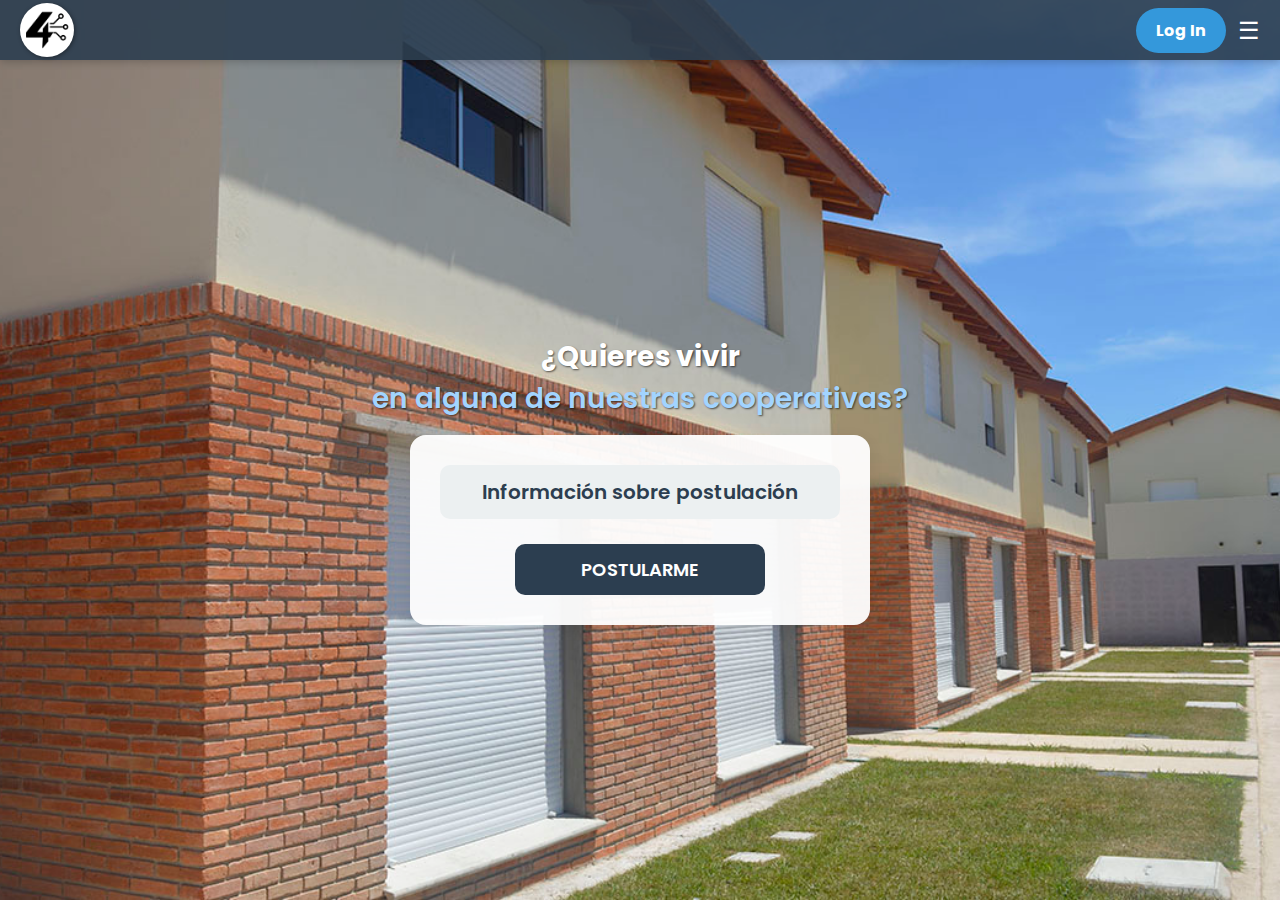
<file: version1.def/index.html>
<!DOCTYPE html>
<html lang="es">
<head>
  <meta charset="UTF-8" />
  <meta name="viewport" content="width=device-width, initial-scale=1.0"/>
  <title>Postulación Cooperativas</title>
  <link rel="stylesheet" href="index.css"/>
  <link href="https://fonts.googleapis.com/css2?family=Poppins:wght@400;600;700&display=swap" rel="stylesheet">
</head>
<body>
  <header>
    <a href="index.html" class="logo">
      <img src="WhatsApp Image 2025-07-28 at 7.31.15 PM.jpeg" alt="Logo Cooperativa">
    </a>
    <div class="top-bar">
      <a href="login.html"><button class="login">Log In</button></a>
      
      <button class="menu-toggle">☰</button>
    </div>
  </header>

  <nav class="side-menu" id="sideMenu">
    <button class="close-menu" aria-label="Cerrar menú">✕</button>
    <ul>
      <li><a href="#">Inicio</a></li>
      <li><a href="#">Sobre Nosotros</a></li>
      <li><a href="#">Ayuda</a></li>
      <li><a href="#">Contáctanos</a></li>
      <li><a href="#">Información para Nuevos Socios</a></li>
      <li><a href="#">Requisitos de Postulación</a></li>
      <li><a href="#">Estado de Solicitud</a></li>
      <li><a href="#">Preguntas Frecuentes</a></li>
    </ul>
  </nav>

  <main>
    <div class="form-wrapper">
      <h2 class="titulo-principal">
        ¿Quieres vivir <br><span>en alguna de nuestras cooperativas?</span>
      </h2>
      <div class="form-box">
        <a href="postulacionInfo.html" class="btn-info">Información sobre postulación</a>
        <a href="postularse.html"><button class="postularme">POSTULARME</button></a>
      </div>
    </div>
  </main>

  <script>
    const menuToggle = document.querySelector('.menu-toggle');
    const sideMenu = document.getElementById('sideMenu');
    const closeMenu = document.querySelector('.close-menu');

    menuToggle.addEventListener('click', () => {
      sideMenu.classList.add('show');
    });

    closeMenu.addEventListener('click', () => {
      sideMenu.classList.remove('show');
    });
  </script>
</body>
</html>
</file>
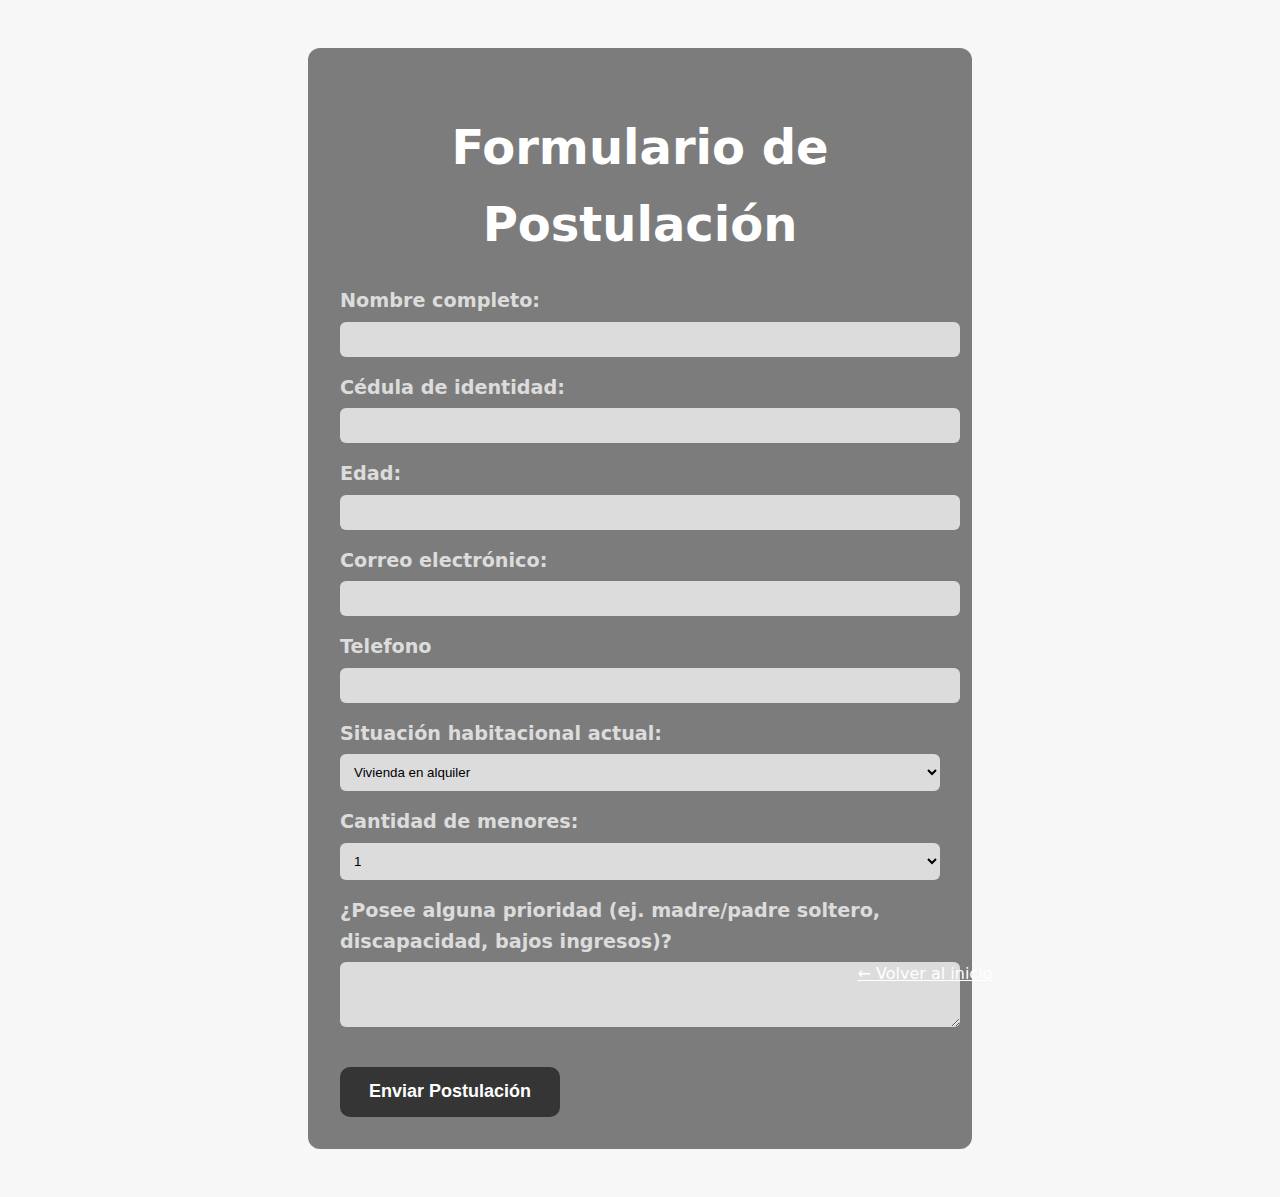
<file: informacion.html>
<!DOCTYPE html>
<html lang="es">
<head>
    <meta charset="UTF-8">
    <meta name="viewport" content="width=device-width, initial-scale=1.0">
    <title>Formulario de Postulación</title>
    <link rel="stylesheet" href="estilo.css">
    <style>
        .formulario-container {
            max-width: 600px;
            margin: 3rem auto;
            background-color: #7c7c7c;
            padding: 2rem;
            border-radius: 12px;
            box-shadow: 0 4px 15px rgba(255, 255, 255, 0.1);
        }
        .volver {
            margin-top: 1rem;
            display: block;
            text-align: center;
            color: white;
            text-decoration: underline;
            position: absolute;
            left: 67%;
            top: 105%;
        }

        .formulario-container h2 {
            text-align: center;
            color: white;
            font-weight: 700;
            margin-bottom: 1.5rem;
            font-size: 48px;
        }

        label {
            display: block;
            margin-top: 1rem;
            margin-bottom: 0.3rem;
            font-weight: 600;
            color: #dcdcdc;
            font-size: larger;
        }

        input, select, textarea {
            width: 100%;
            padding: 10px;
            border: none;
            border-radius: 6px;
            background-color: #dcdcdc;
        }

        button {
            margin-top: 2rem;
            padding: 10px 20px;
            background-color: #353535;
            height: 50px;
            width: 220px;
            color: white;
            font-size: large;
            border: none;
            border-radius: 10px;
            cursor: pointer;
            transition: background-color 0.3s ease;
        }

        button:hover {
            background-color: #6a6a6a;
        }
    </style>
</head>
<body>
  


    <div class="formulario-container">
        <h2>Formulario de Postulación</h2>
        <form action="formulario.php" method="post">
            <label for="nombre">Nombre completo:</label>
            <input type="text" id="nombre" name="nombre" required>

            <label for="cedula">Cédula de identidad:</label>
            <input type="text" id="cedula" name="cedula" required>

            <label for="edad">Edad:</label>
            <input type="number" id="edad" name="edad" min="18" required>

            <label for="email">Correo electrónico:</label>
            <input type="email" id="email" name="email" required>

             <label for="telefono">Telefono</label>
            <input type="telefono" id="telefono" name="telefono" required>

            <label for="situacion">Situación habitacional actual:</label>
            <select id="situacion" name="situacion">
                <option value="alquiler">Vivienda en alquiler</option>
                <option value="familia">Vivienda con familiares</option>
                <option value="propia">Vivienda propia fuera de rango</option>
                <option value="otra">Otra</option>
            </select>

            <label for="cantidad_menores">Cantidad de menores:</label>
              <select id="cantidad_menores" name="cantidad_menores">
              <option value="1">1</option>
              <option value="2">2</option>
              <option value="3">3</option>
            </select>


            <label for="prioridad">¿Posee alguna prioridad (ej. madre/padre soltero, discapacidad, bajos ingresos)?</label>
            <textarea id="prioridad" name="prioridad" rows="3"></textarea>

            <button type="submit">Enviar Postulación</button>
            <a class="volver" href="index.html">← Volver al inicio</a>
        </form>
    </div>

</body>
</html>
</file>
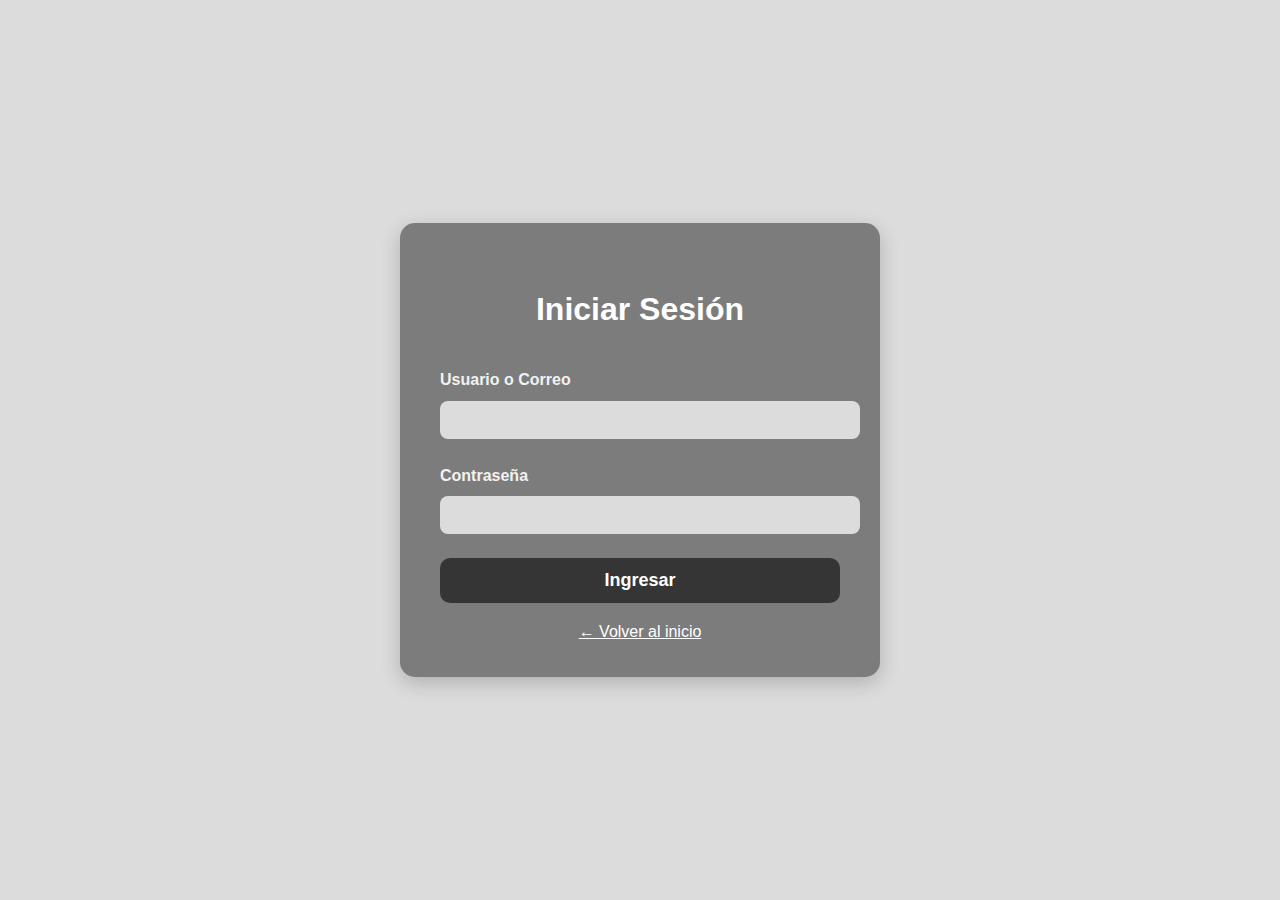
<file: login.html>
<!DOCTYPE html>
<html lang="es">
<head>
    <meta charset="UTF-8">
    <meta name="viewport" content="width=device-width, initial-scale=1.0">
    <title>Iniciar Sesión</title>
    <link rel="stylesheet" href="estilo.css">
    <style>
        body {
            background-color: #dcdcdc;
            display: flex;
            justify-content: center;
            align-items: center;
            height: 100vh;
            font-family: "Segoe UI", sans-serif;
        }

        .login-container {
            background-color: #7c7c7c;
            padding: 2rem 2.5rem;
            border-radius: 15px;
            box-shadow: 0 6px 20px rgba(0, 0, 0, 0.2);
            width: 100%;
            max-width: 400px;
        }

        .login-container h2 {
            text-align: center;
            color: white;
            font-size: 32px;
            margin-bottom: 2rem;
        }

        label {
            color: #f1f1f1;
            font-weight: 600;
            margin-bottom: 0.5rem;
            display: block;
        }

        input {
            width: 100%;
            padding: 10px;
            margin-bottom: 1.5rem;
            border: none;
            border-radius: 8px;
            background-color: #dcdcdc;
            font-size: 16px;
        }

        .btn-login {
            width: 100%;
            padding: 12px;
            background-color: #353535;
            color: white;
            font-size: 18px;
            border: none;
            border-radius: 10px;
            cursor: pointer;
            transition: background-color 0.3s ease;
            font-weight: bold;
        }

        .btn-login:hover {
            background-color: #555;
        }

        .volver {
            margin-top: 1rem;
            display: block;
            text-align: center;
            color: white;
            text-decoration: underline;
        }
    </style>
</head>
<body>
    <div class="login-container">
        <h2>Iniciar Sesión</h2>
        <form action="#" method="post">
            <label for="usuario">Usuario o Correo</label>
            <input type="text" id="usuario" name="usuario" required>

            <label for="clave">Contraseña</label>
            <input type="password" id="clave" name="clave" required>

            <button type="submit" class="btn-login">Ingresar</button>
        </form>
        <a class="volver" href="index.html">← Volver al inicio</a>
    </div>
</body>
</html>
</file>
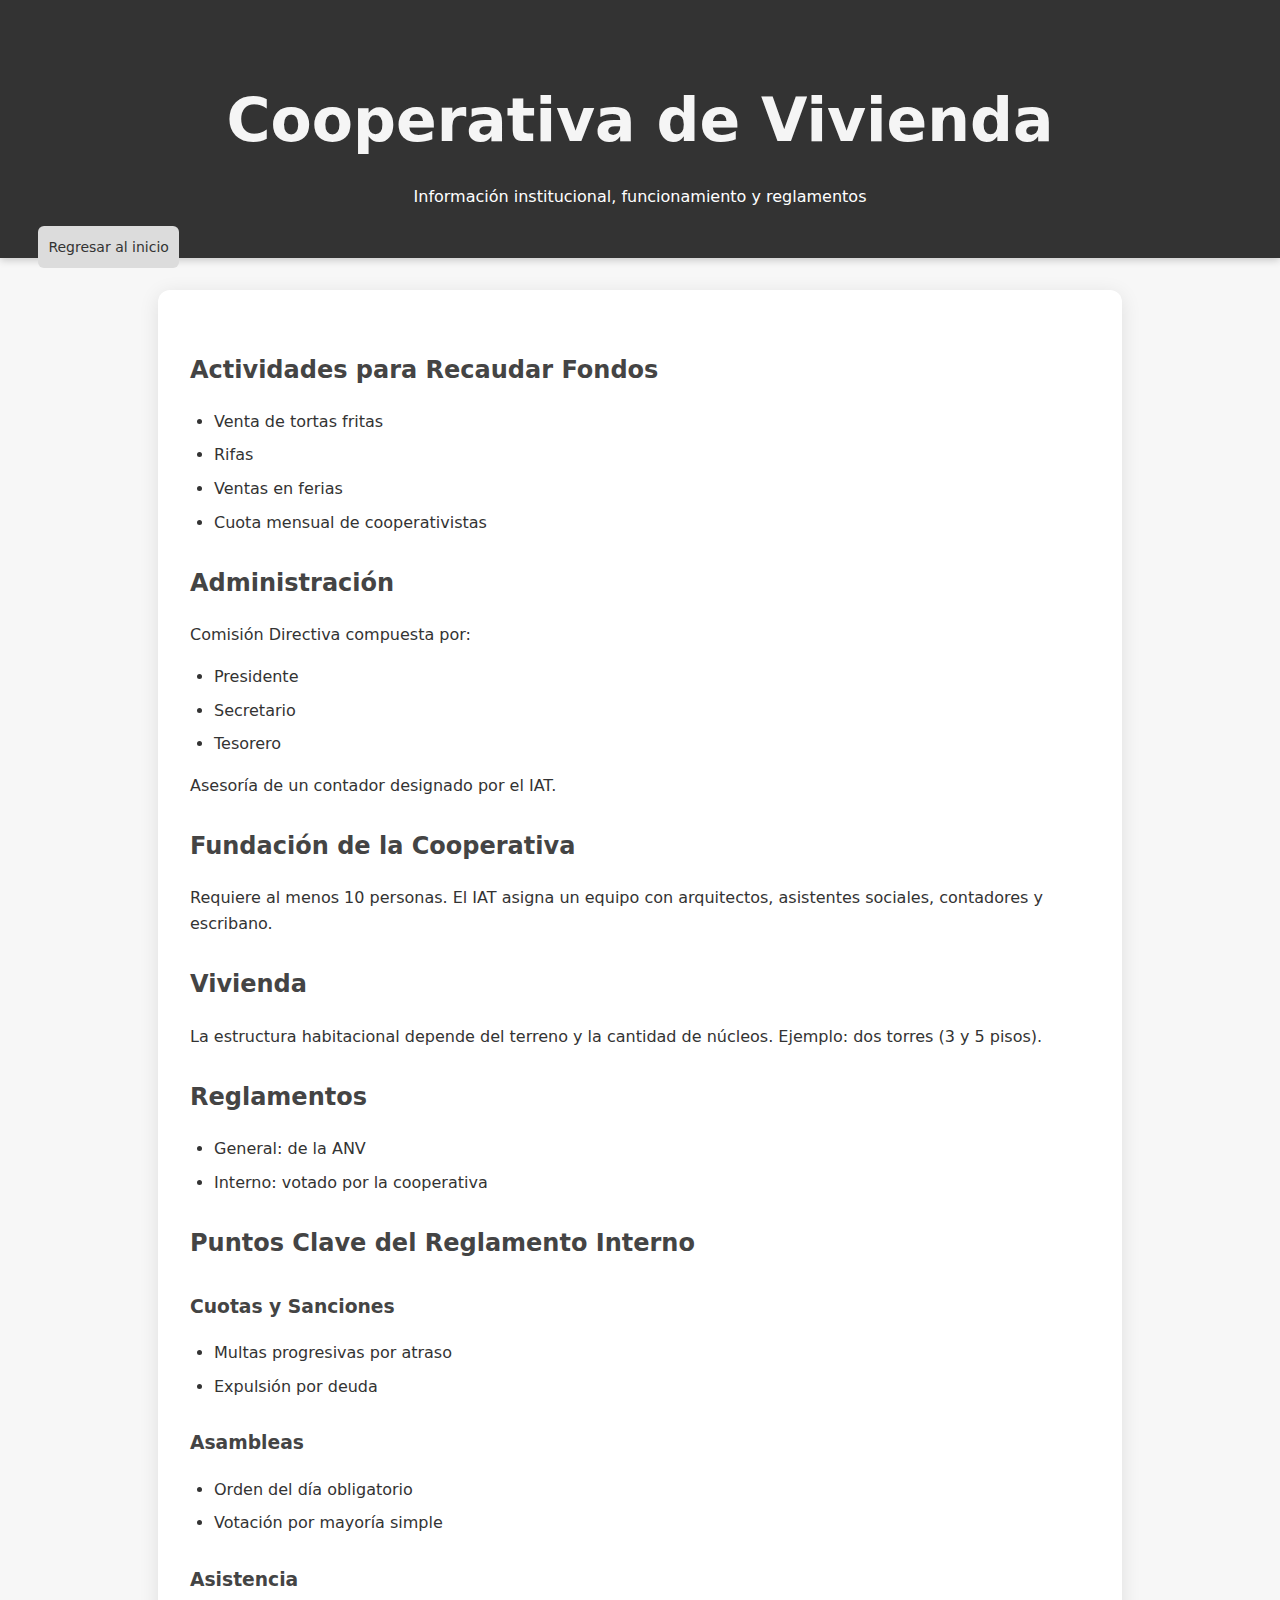
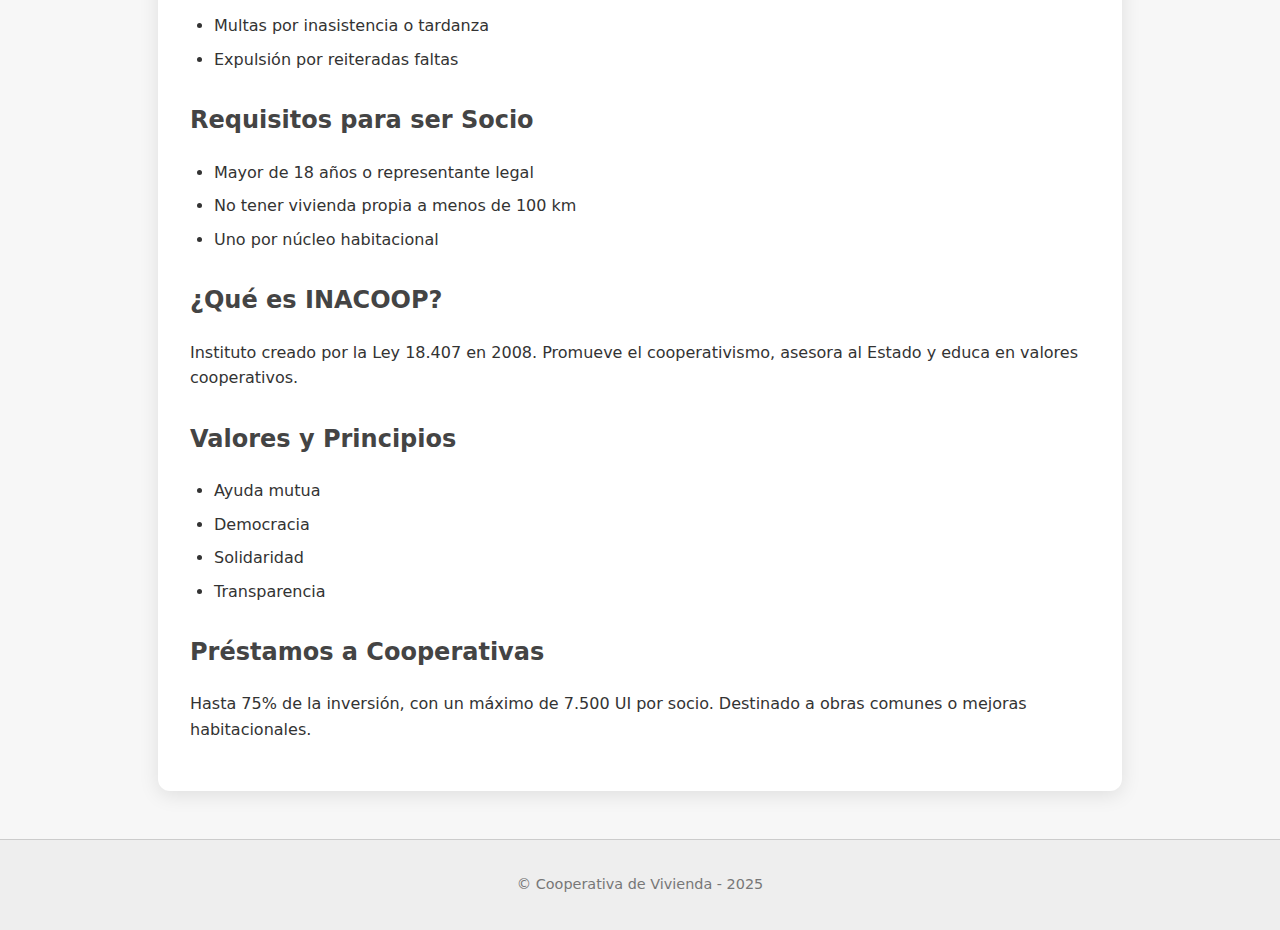
<file: postulacion.html>
<!DOCTYPE html>
<html lang="es">
<head>
    <meta charset="UTF-8">
    <meta name="viewport" content="width=device-width, initial-scale=1.0">
    <title>Información Cooperativa</title>
    <link rel="stylesheet" href="estilo.css">
</head>
<body>
    <header>
        <h1>Cooperativa de Vivienda</h1>
        <p>Información institucional, funcionamiento y reglamentos</p>
        <a class="back" href="index.html">Regresar al inicio</a>
    </header>

    <main>
        <section>
            <h2>Actividades para Recaudar Fondos</h2>
            <ul>
                <li>Venta de tortas fritas</li>
                <li>Rifas</li>
                <li>Ventas en ferias</li>
                <li>Cuota mensual de cooperativistas</li>
            </ul>
        </section>

        <section>
            <h2>Administración</h2>
            <p>Comisión Directiva compuesta por:</p>
            <ul>
                <li>Presidente</li>
                <li>Secretario</li>
                <li>Tesorero</li>
            </ul>
            <p>Asesoría de un contador designado por el IAT.</p>
        </section>

        <section>
            <h2>Fundación de la Cooperativa</h2>
            <p>Requiere al menos 10 personas. El IAT asigna un equipo con arquitectos, asistentes sociales, contadores y escribano.</p>
        </section>

        <section>
            <h2>Vivienda</h2>
            <p>La estructura habitacional depende del terreno y la cantidad de núcleos. Ejemplo: dos torres (3 y 5 pisos).</p>
        </section>

        <section>
            <h2>Reglamentos</h2>
            <ul>
                <li>General: de la ANV</li>
                <li>Interno: votado por la cooperativa</li>
            </ul>
        </section>

        <section>
            <h2>Puntos Clave del Reglamento Interno</h2>
            <h3>Cuotas y Sanciones</h3>
            <ul>
                <li>Multas progresivas por atraso</li>
                <li>Expulsión por deuda</li>
            </ul>
            <h3>Asambleas</h3>
            <ul>
                <li>Orden del día obligatorio</li>
                <li>Votación por mayoría simple</li>
            </ul>
            <h3>Asistencia</h3>
            <ul>
                <li>Multas por inasistencia o tardanza</li>
                <li>Expulsión por reiteradas faltas</li>
            </ul>
        </section>

        <section>
            <h2>Requisitos para ser Socio</h2>
            <ul>
                <li>Mayor de 18 años o representante legal</li>
                <li>No tener vivienda propia a menos de 100 km</li>
                <li>Uno por núcleo habitacional</li>
            </ul>
        </section>

        <section>
            <h2>¿Qué es INACOOP?</h2>
            <p>Instituto creado por la Ley 18.407 en 2008. Promueve el cooperativismo, asesora al Estado y educa en valores cooperativos.</p>
        </section>

        <section>
            <h2>Valores y Principios</h2>
            <ul>
                <li>Ayuda mutua</li>
                <li>Democracia</li>
                <li>Solidaridad</li>
                <li>Transparencia</li>
            </ul>
        </section>

        <section>
            <h2>Préstamos a Cooperativas</h2>
            <p>Hasta 75% de la inversión, con un máximo de 7.500 UI por socio. Destinado a obras comunes o mejoras habitacionales.</p>
        </section>
    </main>

    <footer>
        <p>© Cooperativa de Vivienda - 2025</p>
    </footer>
</body>
</html>
</file>
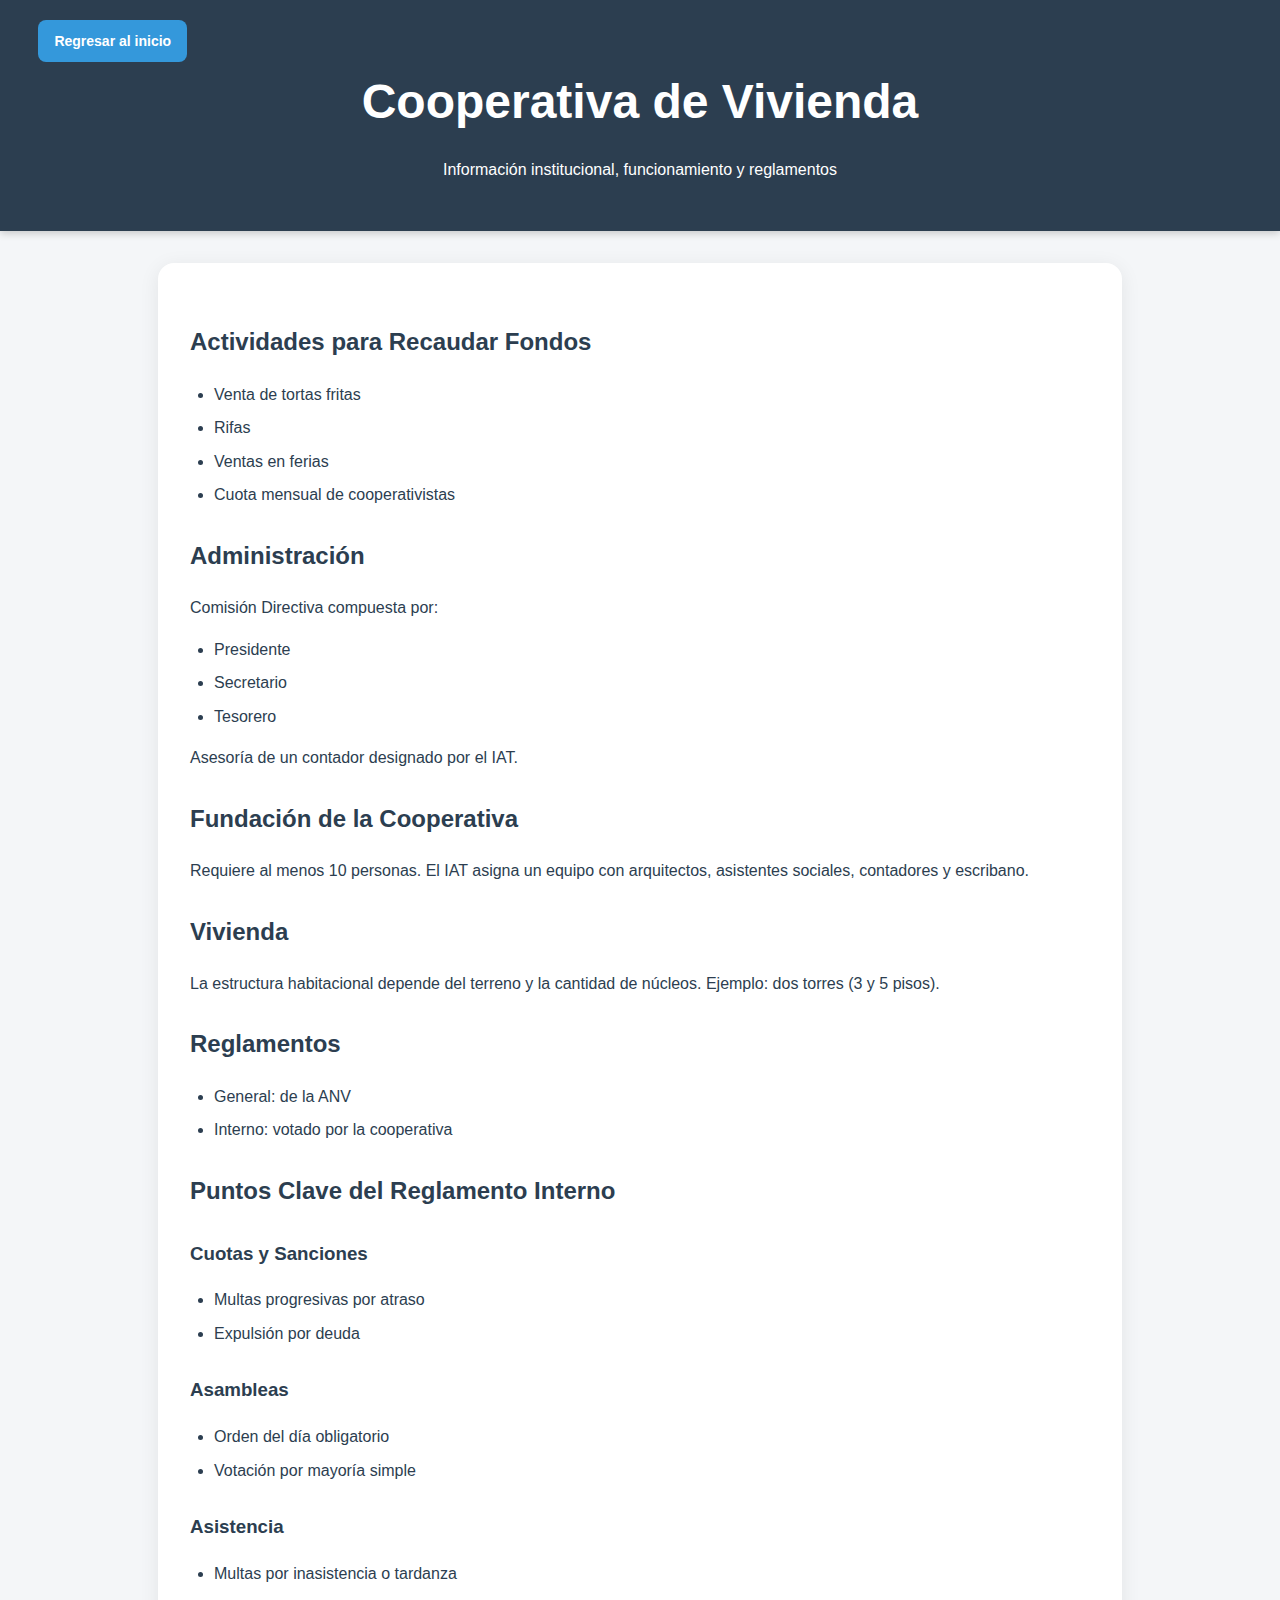
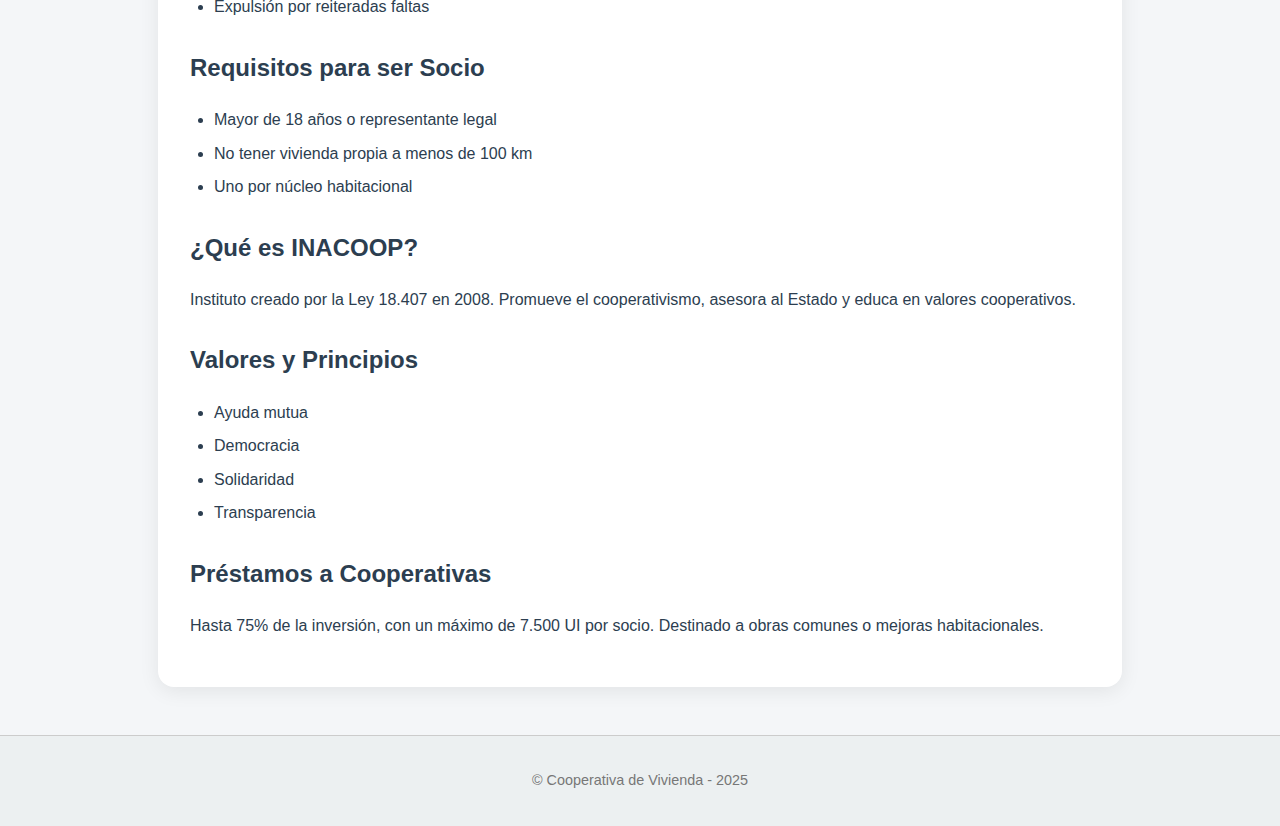
<file: version1.def/postulacionInfo.html>
<!DOCTYPE html>
<html lang="es">
<head>
    <meta charset="UTF-8">
    <meta name="viewport" content="width=device-width, initial-scale=1.0">
    <title>Información Cooperativa</title>
    <link rel="stylesheet" href="postulacionInfo.css">
</head>
<body>
    <header>
        <h1>Cooperativa de Vivienda</h1>
        <p>Información institucional, funcionamiento y reglamentos</p>
        <a class="back" href="index.html">Regresar al inicio</a>
    </header>

    <main>
        <section>
            <h2>Actividades para Recaudar Fondos</h2>
            <ul>
                <li>Venta de tortas fritas</li>
                <li>Rifas</li>
                <li>Ventas en ferias</li>
                <li>Cuota mensual de cooperativistas</li>
            </ul>
        </section>

        <section>
            <h2>Administración</h2>
            <p>Comisión Directiva compuesta por:</p>
            <ul>
                <li>Presidente</li>
                <li>Secretario</li>
                <li>Tesorero</li>
            </ul>
            <p>Asesoría de un contador designado por el IAT.</p>
        </section>

        <section>
            <h2>Fundación de la Cooperativa</h2>
            <p>Requiere al menos 10 personas. El IAT asigna un equipo con arquitectos, asistentes sociales, contadores y escribano.</p>
        </section>

        <section>
            <h2>Vivienda</h2>
            <p>La estructura habitacional depende del terreno y la cantidad de núcleos. Ejemplo: dos torres (3 y 5 pisos).</p>
        </section>

        <section>
            <h2>Reglamentos</h2>
            <ul>
                <li>General: de la ANV</li>
                <li>Interno: votado por la cooperativa</li>
            </ul>
        </section>

        <section>
            <h2>Puntos Clave del Reglamento Interno</h2>
            <h3>Cuotas y Sanciones</h3>
            <ul>
                <li>Multas progresivas por atraso</li>
                <li>Expulsión por deuda</li>
            </ul>
            <h3>Asambleas</h3>
            <ul>
                <li>Orden del día obligatorio</li>
                <li>Votación por mayoría simple</li>
            </ul>
            <h3>Asistencia</h3>
            <ul>
                <li>Multas por inasistencia o tardanza</li>
                <li>Expulsión por reiteradas faltas</li>
            </ul>
        </section>

        <section>
            <h2>Requisitos para ser Socio</h2>
            <ul>
                <li>Mayor de 18 años o representante legal</li>
                <li>No tener vivienda propia a menos de 100 km</li>
                <li>Uno por núcleo habitacional</li>
            </ul>
        </section>

        <section>
            <h2>¿Qué es INACOOP?</h2>
            <p>Instituto creado por la Ley 18.407 en 2008. Promueve el cooperativismo, asesora al Estado y educa en valores cooperativos.</p>
        </section>

        <section>
            <h2>Valores y Principios</h2>
            <ul>
                <li>Ayuda mutua</li>
                <li>Democracia</li>
                <li>Solidaridad</li>
                <li>Transparencia</li>
            </ul>
        </section>

        <section>
            <h2>Préstamos a Cooperativas</h2>
            <p>Hasta 75% de la inversión, con un máximo de 7.500 UI por socio. Destinado a obras comunes o mejoras habitacionales.</p>
        </section>
    </main>

    <footer>
        <p>© Cooperativa de Vivienda - 2025</p>
    </footer>
</body>
</html>
</file>
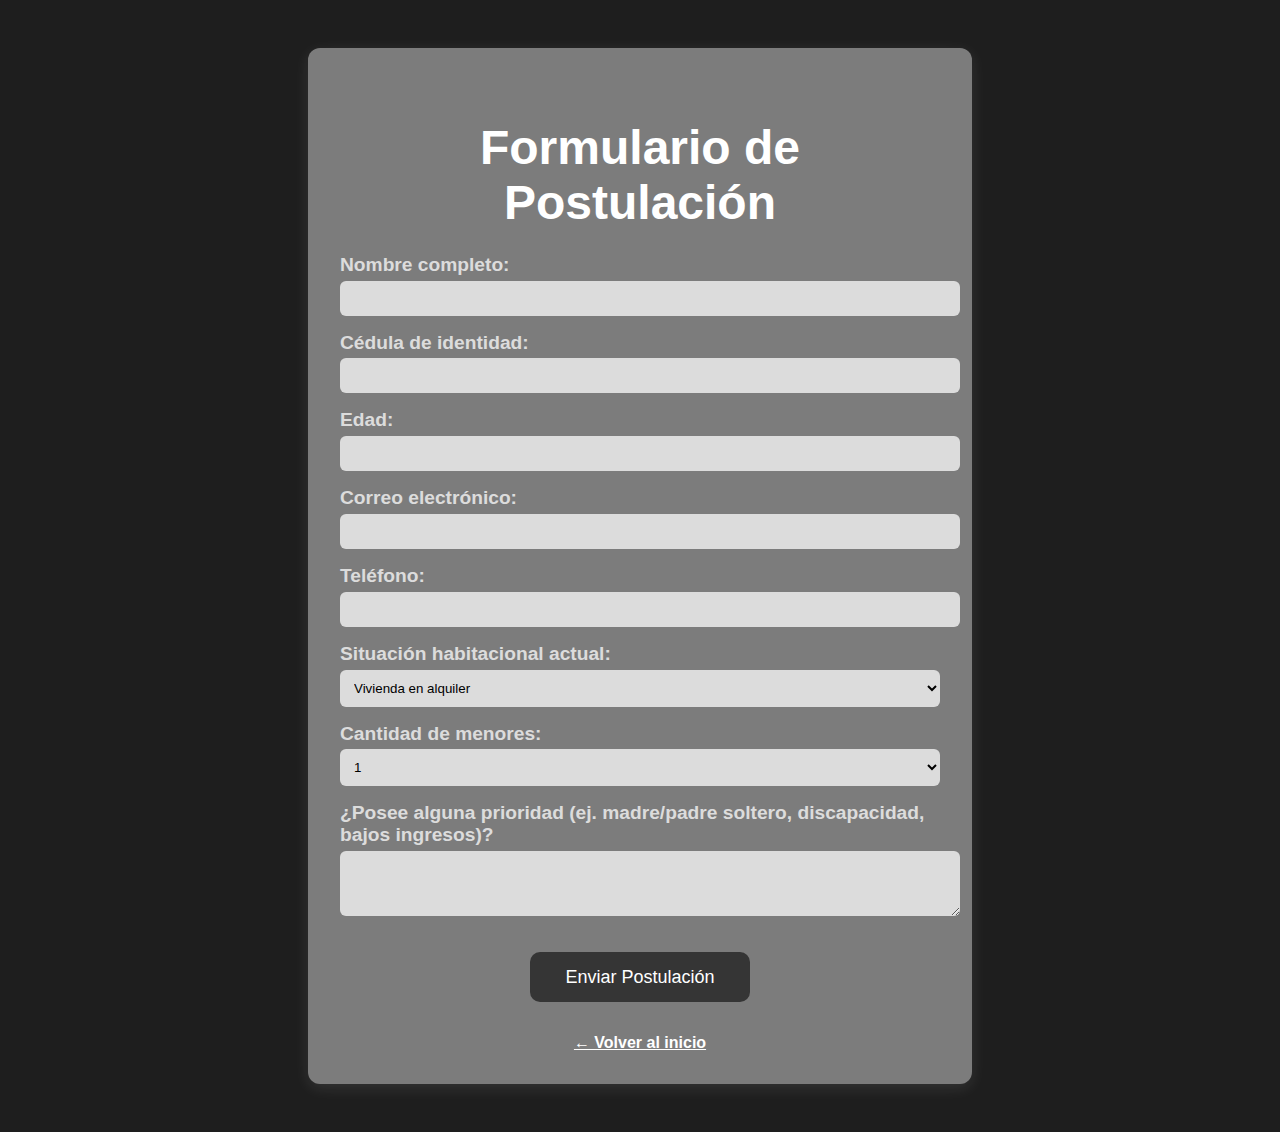
<file: version1.def/postularse.html>
<!DOCTYPE html>
<html lang="es">
<head>
    <meta charset="UTF-8">
    <meta name="viewport" content="width=device-width, initial-scale=1.0">
    <title>Formulario de Postulación</title>
    <style>
        body {
            margin: 0;
            font-family: Arial, sans-serif;
            background-color: #1e1e1e;
        }

        .formulario-container {
            max-width: 600px;
            margin: 3rem auto;
            background-color: #7c7c7c;
            padding: 2rem;
            border-radius: 12px;
            box-shadow: 0 4px 15px rgba(255, 255, 255, 0.1);
        }

        .formulario-container h2 {
            text-align: center;
            color: white;
            font-weight: 700;
            margin-bottom: 1.5rem;
            font-size: 48px;
        }

        label {
            display: block;
            margin-top: 1rem;
            margin-bottom: 0.3rem;
            font-weight: 600;
            color: #dcdcdc;
            font-size: larger;
        }

        input, select, textarea {
            width: 100%;
            padding: 10px;
            border: none;
            border-radius: 6px;
            background-color: #dcdcdc;
        }

        button {
            margin-top: 2rem;
            padding: 10px 20px;
            background-color: #353535;
            height: 50px;
            width: 220px;
            color: white;
            font-size: large;
            border: none;
            border-radius: 10px;
            cursor: pointer;
            transition: background-color 0.3s ease;
            display: block;
            margin-left: auto;
            margin-right: auto;
        }

        button:hover {
            background-color: #6a6a6a;
        }

        .volver {
            display: block;
            margin: 2rem auto 0;
            text-align: center;
            color: white;
            text-decoration: underline;
            font-weight: bold;
        }
    </style>
</head>
<body>

    <div class="formulario-container">
        <h2>Formulario de Postulación</h2>
        <form action="formulario.php" method="post">
            <label for="nombre">Nombre completo:</label>
            <input type="text" id="nombre" name="nombre" required>

            <label for="cedula">Cédula de identidad:</label>
            <input type="text" id="cedula" name="cedula" required>

            <label for="edad">Edad:</label>
            <input type="number" id="edad" name="edad" min="18" required>

            <label for="email">Correo electrónico:</label>
            <input type="email" id="email" name="email" required>

            <label for="telefono">Teléfono:</label>
            <input type="tel" id="telefono" name="telefono" required>

            <label for="situacion">Situación habitacional actual:</label>
            <select id="situacion" name="situacion">
                <option value="alquiler">Vivienda en alquiler</option>
                <option value="familia">Vivienda con familiares</option>
                <option value="propia">Vivienda propia fuera de rango</option>
                <option value="otra">Otra</option>
            </select>

            <label for="cantidad_menores">Cantidad de menores:</label>
            <select id="cantidad_menores" name="cantidad_menores">
                <option value="1">1</option>
                <option value="2">2</option>
                <option value="3">3</option>
            </select>

            <label for="prioridad">¿Posee alguna prioridad (ej. madre/padre soltero, discapacidad, bajos ingresos)?</label>
            <textarea id="prioridad" name="prioridad" rows="3"></textarea>

            <button type="submit">Enviar Postulación</button>
        </form>

        <a class="volver" href="index.html">← Volver al inicio</a>
    </div>

</body>
</html>
</file>
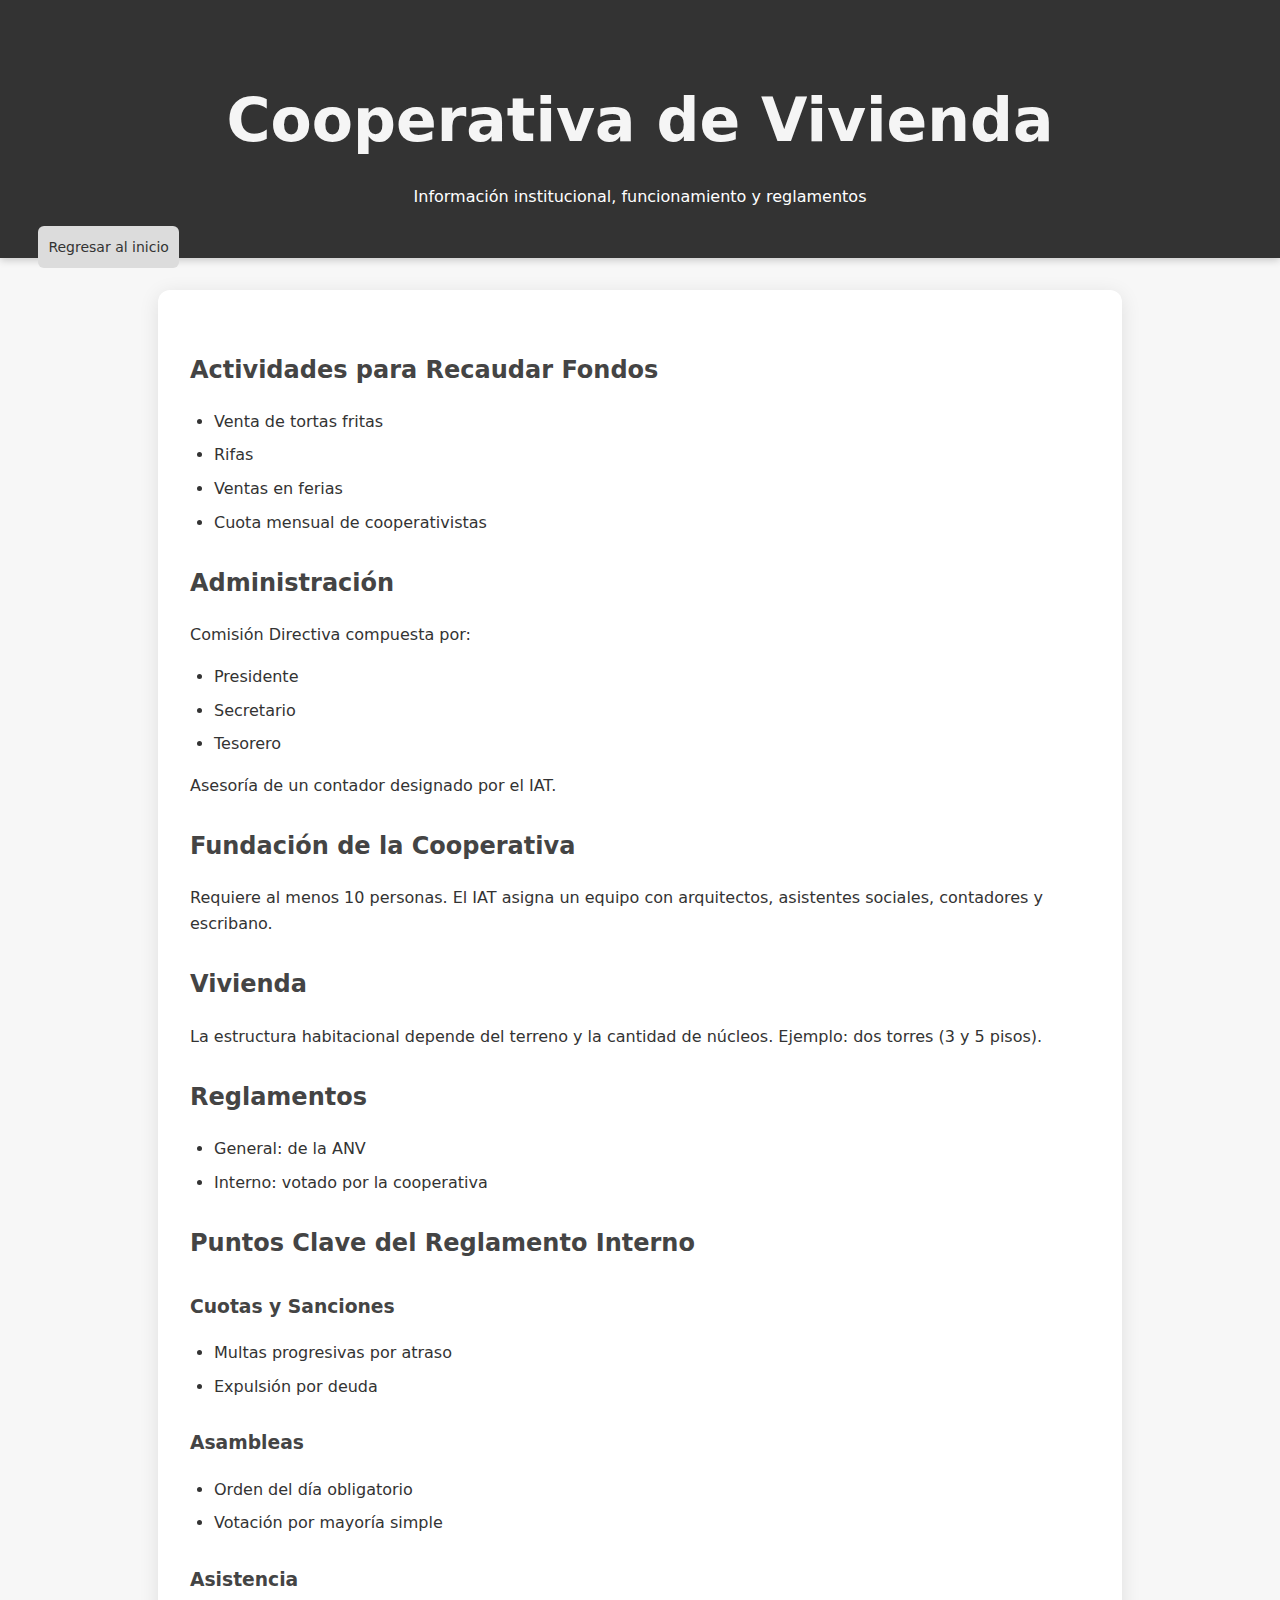
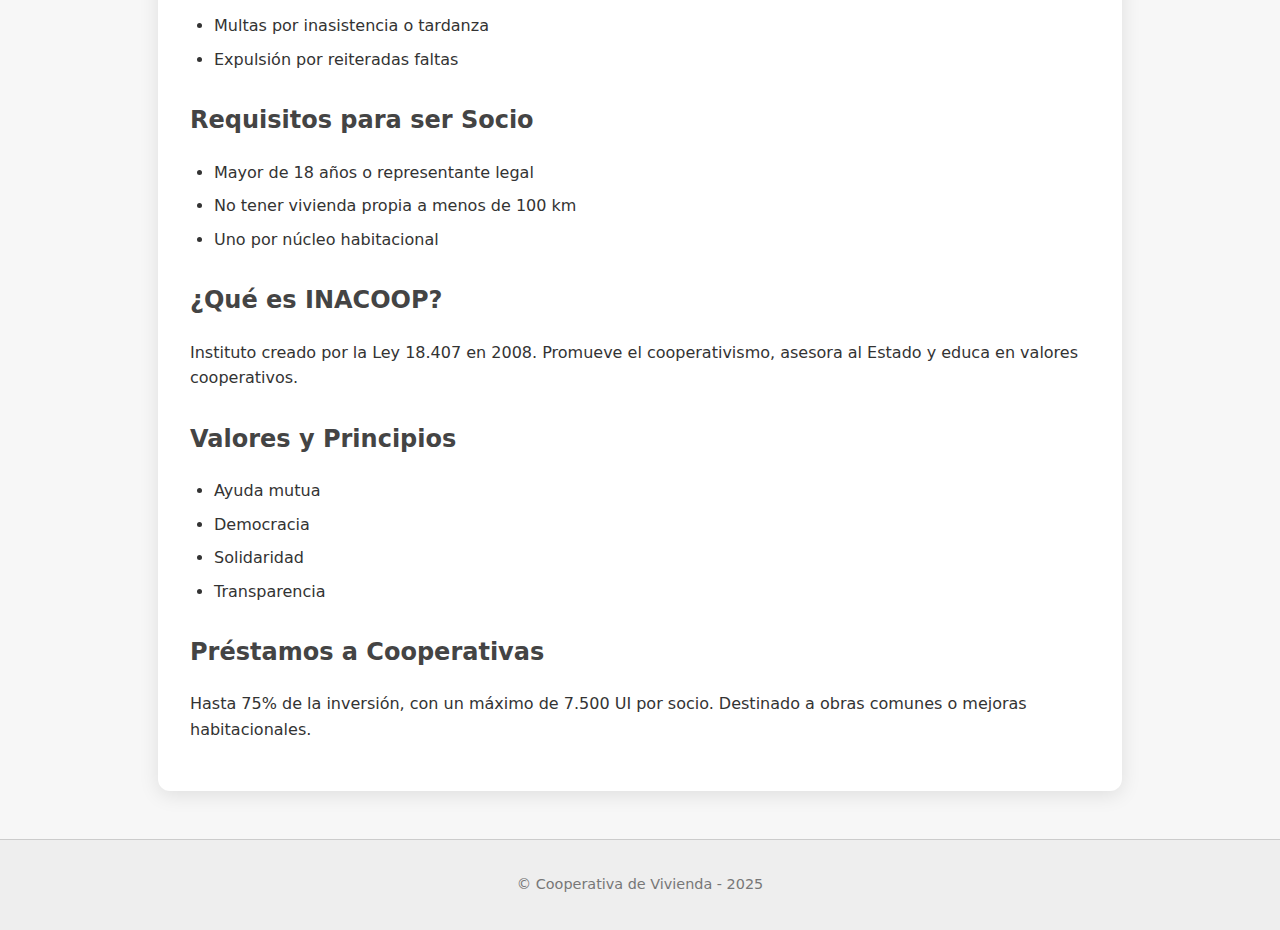
<file: version1/postulacion.html>
<!DOCTYPE html>
<html lang="es">
<head>
    <meta charset="UTF-8">
    <meta name="viewport" content="width=device-width, initial-scale=1.0">
    <title>Información Cooperativa</title>
    <link rel="stylesheet" href="postulaciones.estilo.css">
</head>
<body>
    <header>
        <h1>Cooperativa de Vivienda</h1>
        <p>Información institucional, funcionamiento y reglamentos</p>
        <a class="back" href="index.html">Regresar al inicio</a>
    </header>

    <main>
        <section>
            <h2>Actividades para Recaudar Fondos</h2>
            <ul>
                <li>Venta de tortas fritas</li>
                <li>Rifas</li>
                <li>Ventas en ferias</li>
                <li>Cuota mensual de cooperativistas</li>
            </ul>
        </section>

        <section>
            <h2>Administración</h2>
            <p>Comisión Directiva compuesta por:</p>
            <ul>
                <li>Presidente</li>
                <li>Secretario</li>
                <li>Tesorero</li>
            </ul>
            <p>Asesoría de un contador designado por el IAT.</p>
        </section>

        <section>
            <h2>Fundación de la Cooperativa</h2>
            <p>Requiere al menos 10 personas. El IAT asigna un equipo con arquitectos, asistentes sociales, contadores y escribano.</p>
        </section>

        <section>
            <h2>Vivienda</h2>
            <p>La estructura habitacional depende del terreno y la cantidad de núcleos. Ejemplo: dos torres (3 y 5 pisos).</p>
        </section>

        <section>
            <h2>Reglamentos</h2>
            <ul>
                <li>General: de la ANV</li>
                <li>Interno: votado por la cooperativa</li>
            </ul>
        </section>

        <section>
            <h2>Puntos Clave del Reglamento Interno</h2>
            <h3>Cuotas y Sanciones</h3>
            <ul>
                <li>Multas progresivas por atraso</li>
                <li>Expulsión por deuda</li>
            </ul>
            <h3>Asambleas</h3>
            <ul>
                <li>Orden del día obligatorio</li>
                <li>Votación por mayoría simple</li>
            </ul>
            <h3>Asistencia</h3>
            <ul>
                <li>Multas por inasistencia o tardanza</li>
                <li>Expulsión por reiteradas faltas</li>
            </ul>
        </section>

        <section>
            <h2>Requisitos para ser Socio</h2>
            <ul>
                <li>Mayor de 18 años o representante legal</li>
                <li>No tener vivienda propia a menos de 100 km</li>
                <li>Uno por núcleo habitacional</li>
            </ul>
        </section>

        <section>
            <h2>¿Qué es INACOOP?</h2>
            <p>Instituto creado por la Ley 18.407 en 2008. Promueve el cooperativismo, asesora al Estado y educa en valores cooperativos.</p>
        </section>

        <section>
            <h2>Valores y Principios</h2>
            <ul>
                <li>Ayuda mutua</li>
                <li>Democracia</li>
                <li>Solidaridad</li>
                <li>Transparencia</li>
            </ul>
        </section>

        <section>
            <h2>Préstamos a Cooperativas</h2>
            <p>Hasta 75% de la inversión, con un máximo de 7.500 UI por socio. Destinado a obras comunes o mejoras habitacionales.</p>
        </section>
    </main>

    <footer>
        <p>© Cooperativa de Vivienda - 2025</p>
    </footer>
</body>
</html>
</file>
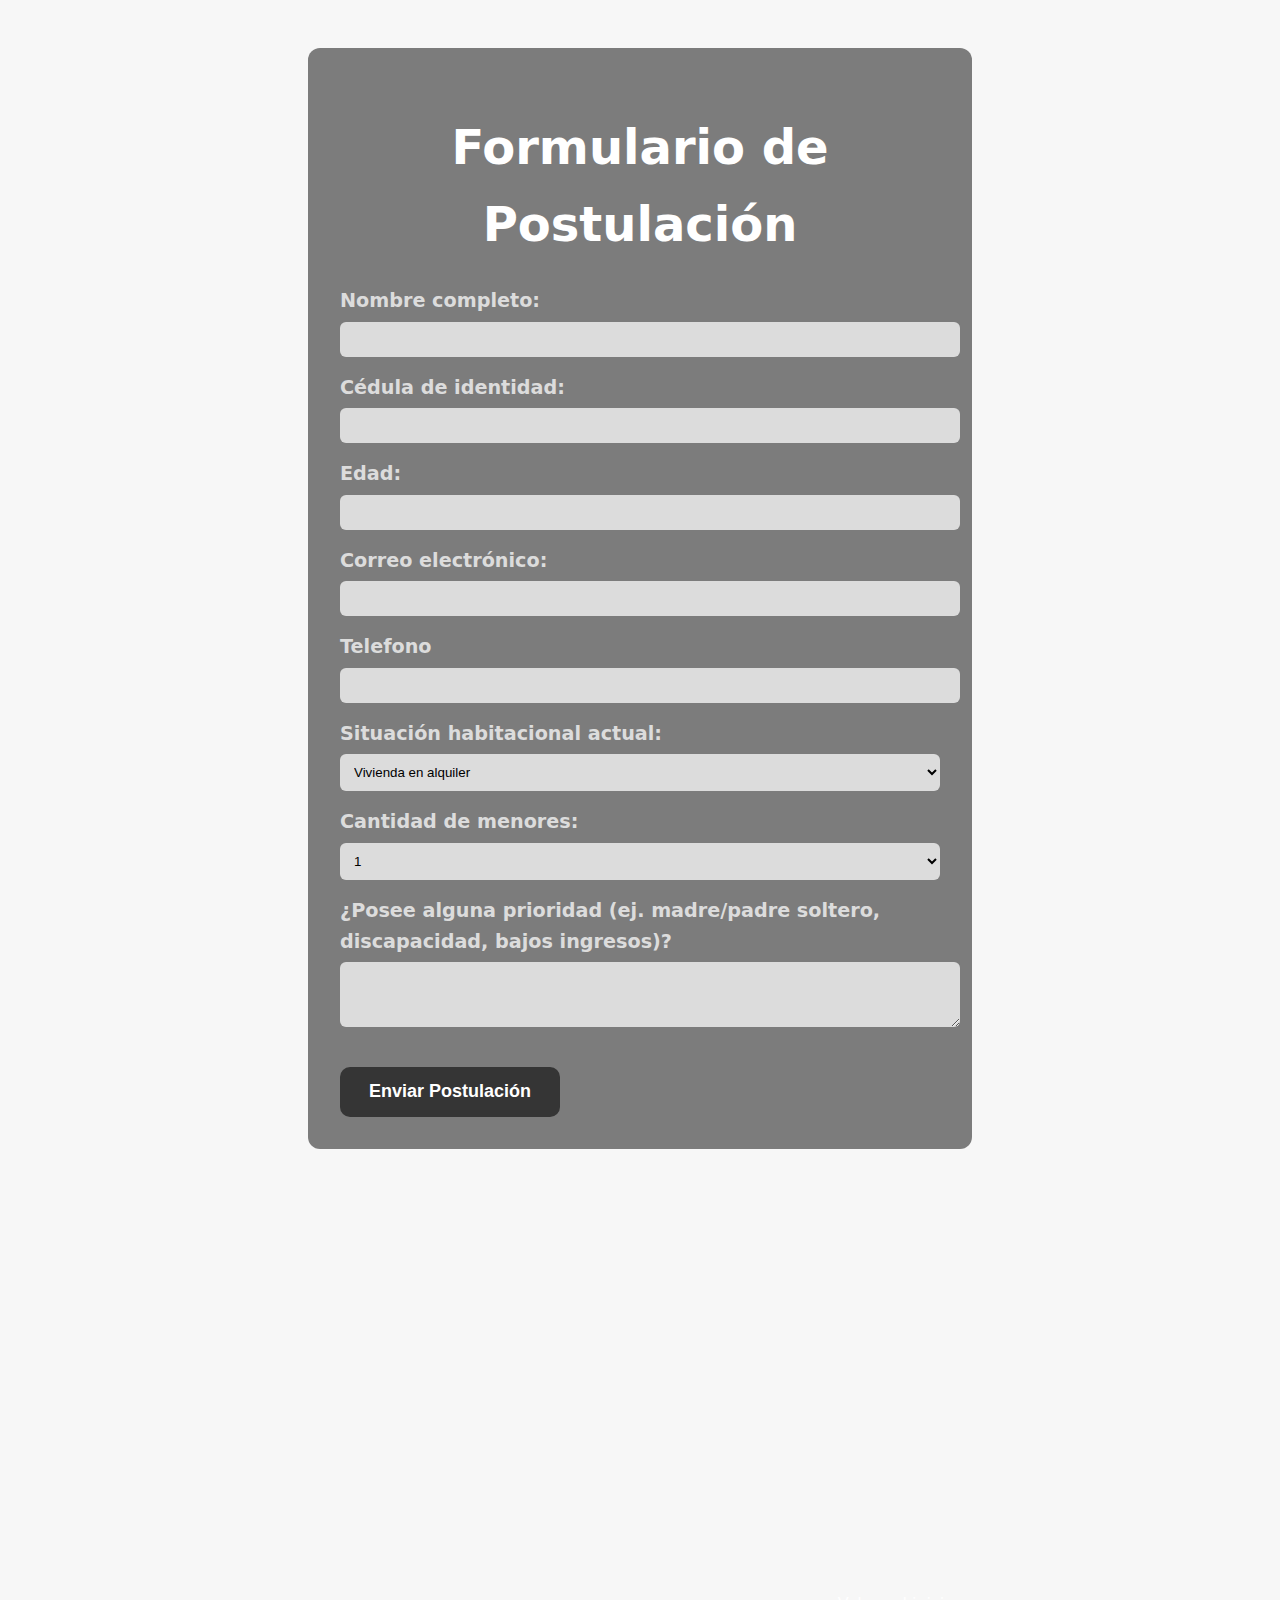
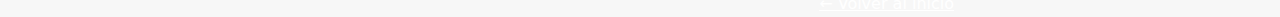
<file: version1/postularse.html>
<!DOCTYPE html>
<html lang="es">
<head>
    <meta charset="UTF-8">
    <meta name="viewport" content="width=device-width, initial-scale=1.0">
    <title>Formulario de Postulación</title>
    <link rel="stylesheet" href="estilo.css">
    <style>
        .formulario-container {
            max-width: 600px;
            margin: 3rem auto;
            background-color: #7c7c7c;
            padding: 2rem;
            border-radius: 12px;
            box-shadow: 0 4px 15px rgba(255, 255, 255, 0.1);
        }
        .volver {
            margin-top: 1rem;
            display: block;
            text-align: center;
            color: white;
            text-decoration: underline;
            position: absolute;
            left: 64%;
            top: 175%;
        }

        .formulario-container h2 {
            text-align: center;
            color: white;
            font-weight: 700;
            margin-bottom: 1.5rem;
            font-size: 48px;
        }

        label {
            display: block;
            margin-top: 1rem;
            margin-bottom: 0.3rem;
            font-weight: 600;
            color: #dcdcdc;
            font-size: larger;
        }

        input, select, textarea {
            width: 100%;
            padding: 10px;
            border: none;
            border-radius: 6px;
            background-color: #dcdcdc;
        }

        button {
            margin-top: 2rem;
            padding: 10px 20px;
            background-color: #353535;
            height: 50px;
            width: 220px;
            color: white;
            font-size: large;
            border: none;
            border-radius: 10px;
            cursor: pointer;
            transition: background-color 0.3s ease;
        }

        button:hover {
            background-color: #6a6a6a;
        }
    </style>
</head>
<body>
  


    <div class="formulario-container">
        <h2>Formulario de Postulación</h2>
        <form action="formulario.php" method="post">
            <label for="nombre">Nombre completo:</label>
            <input type="text" id="nombre" name="nombre" required>

            <label for="cedula">Cédula de identidad:</label>
            <input type="text" id="cedula" name="cedula" required>

            <label for="edad">Edad:</label>
            <input type="number" id="edad" name="edad" min="18" required>

            <label for="email">Correo electrónico:</label>
            <input type="email" id="email" name="email" required>

             <label for="telefono">Telefono</label>
            <input type="telefono" id="telefono" name="telefono" required>

            <label for="situacion">Situación habitacional actual:</label>
            <select id="situacion" name="situacion">
                <option value="alquiler">Vivienda en alquiler</option>
                <option value="familia">Vivienda con familiares</option>
                <option value="propia">Vivienda propia fuera de rango</option>
                <option value="otra">Otra</option>
            </select>

            <label for="cantidad_menores">Cantidad de menores:</label>
              <select id="cantidad_menores" name="cantidad_menores">
              <option value="1">1</option>
              <option value="2">2</option>
              <option value="3">3</option>
            </select>


            <label for="prioridad">¿Posee alguna prioridad (ej. madre/padre soltero, discapacidad, bajos ingresos)?</label>
            <textarea id="prioridad" name="prioridad" rows="3"></textarea>

            <button type="submit">Enviar Postulación</button>
            <a class="volver" href="index.html">← Volver al inicio</a>
        </form>
    </div>

</body>
</html>
</file>
<file: version1.def/index.css>
* {
  margin: 0;
  padding: 0;
  box-sizing: border-box;
  font-family: "Poppins", sans-serif;
}

body {
  background-image: url('COOPERATIVA.jpg'); /* Reemplaza con tu imagen real */
  background-size: cover;
  background-position: center;
  background-repeat: no-repeat;
  min-height: 100vh;
  display: flex;
  flex-direction: column;
  color: #333;
}

/* Header */
header {
  background-color: rgba(44, 62, 80, 0.9);
  height: 60px;
  display: flex;
  justify-content: space-between;
  align-items: center;
  padding: 0 20px;
  box-shadow: 0 2px 8px rgba(0, 0, 0, 0.2);
  position: relative;
  z-index: 10;
}

.logo {
  display: flex;
  align-items: center;
  height: 100%;
  padding: 5px 0;
}

.logo img {
  height: 54px;          /* Aumenta el tamaño del logo */
  width: auto;
  object-fit: contain;
  filter: drop-shadow(1px 1px 2px rgba(0, 0, 0, 0.4));
  border-radius: 50%
}


/* Top buttons */
.top-bar {
  display: flex;
  align-items: center;
  gap: 12px;
}

.login,
.signin {
  padding: 10px 20px;
  border-radius: 25px;
  font-size: 16px;
  font-weight: 700;
  color: white;
  border: none;
  cursor: pointer;
  transition: background-color 0.3s ease, transform 0.2s ease;
}

.login {
  background-color: #3498db;
}

.login:hover {
  background-color: #2980b9;
  transform: scale(1.05);
}

.signin {
  background-color: #3498db;
}

.signin:hover {
  background-color: #2980b9;
  transform: scale(1.05);
}

.menu-toggle {
  font-size: 24px;
  background: none;
  border: none;
  color: white;
  cursor: pointer;
  transition: transform 0.2s ease, color 0.2s ease;
}

.menu-toggle:hover {
  transform: scale(1.1);
  color: #ecf0f1;
}

/* Side Menu */
.side-menu {
  position: fixed;
  top: 0;
  right: -260px;
  width: 240px;
  height: 100%;
  background: linear-gradient(to bottom, #ffffff, #f0f3f5);
  box-shadow: -4px 0 12px rgba(0, 0, 0, 0.1);
  transition: right 0.3s ease;
  padding-top: 80px;
  z-index: 999;
  border-top-left-radius: 10px;
  border-bottom-left-radius: 10px;
}

.side-menu.show {
  right: 0;
}

.close-menu {
  position: absolute;
  top: 10px;
  right: 10px;
  font-size: 22px;
  background: none;
  border: none;
  cursor: pointer;
  color: #333;
  transition: transform 0.2s ease;
}

.close-menu:hover {
  transform: scale(1.1);
  color: black;
}

.side-menu ul {
  list-style: none;
  padding: 0;
}

.side-menu li {
  border-bottom: 1px solid #ddd;
}

.side-menu a {
  display: block;
  padding: 15px 20px;
  color: #2c3e50;
  font-weight: 500;
  text-decoration: none;
  transition: all 0.2s ease;
}

.side-menu a:hover {
  background-color: #e6eff6;
  padding-left: 25px;
  font-weight: 600;
}

/* Main content */
main {
  flex: 1;
  display: flex;
  justify-content: center;
  align-items: center;
  padding: 30px 15px;
  text-align: center;
  position: relative;
  z-index: 2;
}

.form-wrapper {
  text-align: center;
  max-width: 600px;
  margin: 0 auto;
  color: white;
  text-shadow: 1px 1px 2px rgba(0,0,0,0.6);
}

.titulo-principal {
  font-size: 28px;
  margin-bottom: 15px;
  color: white;
}

.titulo-principal span {
  font-size: 28px;
  color: #a2d4ff;
  font-weight: 600;
}

/* Form Box */
.form-box {
  background-color: rgba(255, 255, 255, 0.95);
  padding: 30px;
  border-radius: 16px;
  width: 100%;
  max-width: 460px;
  box-shadow: 0 4px 15px rgba(0, 0, 0, 0.08);
  margin: 0 auto;
  color: #2c3e50;
  text-shadow: none;
}

.btn-info {
  display: block;
  background-color: #ecf0f1;
  text-align: center;
  padding: 12px;
  border-radius: 10px;
  color: #2c3e50;
  text-decoration: none;
  font-size: 20px;
  font-weight: 600;
  margin-bottom: 25px;
  transition: background-color 0.3s ease;
}

.btn-info:hover {
  background-color: #d0dce4;
}

.postularme {
  background-color: #2c3e50;
  color: white;
  border: none;
  padding: 12px 24px;
  border-radius: 10px;
  cursor: pointer;
  font-size: 18px;
  font-weight: 600;
  transition: background-color 0.3s ease, transform 0.2s ease;
  width: 100%;
  max-width: 250px;
}

.postularme:hover {
  background-color: #1a252f;
  transform: scale(1.03);
}

/* Responsive */
@media (max-width: 600px) {
  .login, .signin {
    font-size: 14px;
    padding: 8px 16px;
  }

  .titulo-principal, .titulo-principal span {
    font-size: 22px;
  }

  .form-box {
    padding: 20px;
  }

  .btn-info {
    font-size: 18px;
  }

  .postularme {
    font-size: 16px;
  }
}
</file>
<file: estilo.css>
body {
    margin: 0;
    font-family: system-ui, Arial, sans-serif;
    background-color: #f7f7f7;
    color: #333;
    line-height: 1.6;
}

header {
    background-color: #333;
    color: white;
    padding: 2rem;
    text-align: center;
    box-shadow: 0 2px 8px rgba(0,0,0,0.2);
}

.back{
    position: absolute;
    left: 3%;
    display: block;
    background-color: #dcdcdc;
    text-align: center;
    padding: 10px;
    border-radius: 6px;
    color: #333;
    text-decoration: none;
    font-size: 14px;
    margin-bottom: 30px;
    transition: background-color 0.3s ease;

}
.postularme {
    display: inline-block;
    text-align: center;
    background-color: #535353;
    color: white;
    border: none;
    padding: 10px 20px;
    border-radius: 10px;
    cursor: pointer;
    text-decoration: none;
    font-weight: 600;
    transition: background-color 0.3s ease, transform 0.2s ease;
}

.postularme:hover {
    background-color: #6a6a6a;
    transform: scale(1.03);
}

.back:hover{
    background-color: #202020;
    color: #ccc;
    transition: 1s;
}
main {
    padding: 2rem;
    background-color: white;
    max-width: 900px;
    margin: 2rem auto;
    box-shadow: 0 4px 20px rgba(0,0,0,0.1);
    border-radius: 12px;
    transition: box-shadow 0.3s ease;
}

main:hover {
    box-shadow: 0 6px 30px rgba(0,0,0,0.15);
}

h1 {
    color: whitesmoke;
    font-size: 60px;
    margin-bottom: 0.3rem;
}

h2, h3 {
    color: #444;
    margin-top: 1.8rem;
    font-weight: 600;

}

ul {
    padding-left: 1.5rem;
}

li {
    margin-bottom: 0.5rem;
}

footer {
    background-color: #eee;
    text-align: center;
    padding: 1.2rem;
    font-size: 0.9rem;
    color: #777;
    margin-top: 3rem;
    border-top: 1px solid #ccc;
}


button, .btn-info {
    padding: 0.7rem 1.4rem;
    border: none;
    border-radius: 8px;
    font-weight: 600;
    cursor: pointer;
    transition: background-color 0.3s ease, transform 0.2s ease;
}

button:hover, .btn-info:hover {
    transform: scale(1.03);
}


.login, .postularme {
    background-color: #333;
    color: white;
}

.login:hover, .postularme:hover {
    background-color: #555;
}


.btn-info {
    display: inline-block;
    text-decoration: none;
    background-color: #007bff;
    color: white;
    margin-right: 1rem;
}

.btn-info:hover {
    background-color: #0056b3;
}

@media (max-width: 600px) {
    main {
        padding: 1.5rem;
        margin: 1rem;
    }
    h1 {
        font-size: 1.7rem;
    }
}
</file>
<file: version1.def/postulacionInfo.css>
body {
  margin: 0;
  font-family: 'Poppins', sans-serif;
  background-color: #f4f6f8;
  color: #2c3e50;
  line-height: 1.6;
}

header {
  background-color: #2c3e50;
  color: white;
  padding: 2rem;
  text-align: center;
  box-shadow: 0 2px 8px rgba(0, 0, 0, 0.2);
}

.back {
  position: absolute;
  left: 3%;
  top: 20px;
  background-color: #3498db;
  color: white;
  text-decoration: none;
  padding: 10px 16px;
  font-size: 14px;
  border-radius: 8px;
  font-weight: 600;
  transition: background-color 0.3s ease, transform 0.2s ease;
}

.back:hover {
  background-color: #2980b9;
  transform: scale(1.05);
}

main {
  padding: 2rem;
  background-color: white;
  max-width: 900px;
  margin: 2rem auto;
  box-shadow: 0 4px 20px rgba(0, 0, 0, 0.08);
  border-radius: 16px;
  transition: box-shadow 0.3s ease;
}

main:hover {
  box-shadow: 0 6px 30px rgba(0, 0, 0, 0.12);
}

h1 {
  color: white;
  font-size: 48px;
  margin-bottom: 0.5rem;
}

h2,
h3 {
  color: #2c3e50;
  margin-top: 1.8rem;
  font-weight: 600;
}

ul {
  padding-left: 1.5rem;
}

li {
  margin-bottom: 0.5rem;
}

footer {
  background-color: #ecf0f1;
  text-align: center;
  padding: 1.2rem;
  font-size: 0.9rem;
  color: #777;
  margin-top: 3rem;
  border-top: 1px solid #ccc;
}

button,
.btn-info {
  padding: 0.7rem 1.4rem;
  border: none;
  border-radius: 8px;
  font-weight: 600;
  cursor: pointer;
  transition: background-color 0.3s ease, transform 0.2s ease;
}

button:hover,
.btn-info:hover {
  transform: scale(1.03);
}

/* Botones adaptados */
.login,
.postularme {
  background-color: #2c3e50;
  color: white;
}

.login:hover,
.postularme:hover {
  background-color: #1a252f;
}

.btn-info {
  display: inline-block;
  text-decoration: none;
  background-color: #3498db;
  color: white;
  margin-right: 1rem;
}

.btn-info:hover {
  background-color: #2980b9;
}

/* Responsive */
@media (max-width: 600px) {
  main {
    padding: 1.5rem;
    margin: 1rem;
  }

  h1 {
    font-size: 1.7rem;
  }

  .back {
    font-size: 12px;
    padding: 8px 12px;
  }
}
</file>
<file: version1/postulaciones.estilo.css>
body {
    margin: 0;
    font-family: system-ui, Arial, sans-serif;
    background-color: #f7f7f7;
    color: #333;
    line-height: 1.6;
}

header {
    background-color: #333;
    color: white;
    padding: 2rem;
    text-align: center;
    box-shadow: 0 2px 8px rgba(0,0,0,0.2);
}

.back{
    position: absolute;
    left: 3%;
    display: block;
    background-color: #dcdcdc;
    text-align: center;
    padding: 10px;
    border-radius: 6px;
    color: #333;
    text-decoration: none;
    font-size: 14px;
    margin-bottom: 30px;
    transition: background-color 0.3s ease;

}
.postularme {
    display: inline-block;
    text-align: center;
    background-color: #535353;
    color: white;
    border: none;
    padding: 10px 20px;
    border-radius: 10px;
    cursor: pointer;
    text-decoration: none;
    font-weight: 600;
    transition: background-color 0.3s ease, transform 0.2s ease;
}

.postularme:hover {
    background-color: #6a6a6a;
    transform: scale(1.03);
}

.back:hover{
    background-color: #202020;
    color: #ccc;
    transition: 1s;
}
main {
    padding: 2rem;
    background-color: white;
    max-width: 900px;
    margin: 2rem auto;
    box-shadow: 0 4px 20px rgba(0,0,0,0.1);
    border-radius: 12px;
    transition: box-shadow 0.3s ease;
}

main:hover {
    box-shadow: 0 6px 30px rgba(0,0,0,0.15);
}

h1 {
    color: whitesmoke;
    font-size: 60px;
    margin-bottom: 0.3rem;
}

h2, h3 {
    color: #444;
    margin-top: 1.8rem;
    font-weight: 600;

}

ul {
    padding-left: 1.5rem;
}

li {
    margin-bottom: 0.5rem;
}

footer {
    background-color: #eee;
    text-align: center;
    padding: 1.2rem;
    font-size: 0.9rem;
    color: #777;
    margin-top: 3rem;
    border-top: 1px solid #ccc;
}


button, .btn-info {
    padding: 0.7rem 1.4rem;
    border: none;
    border-radius: 8px;
    font-weight: 600;
    cursor: pointer;
    transition: background-color 0.3s ease, transform 0.2s ease;
}

button:hover, .btn-info:hover {
    transform: scale(1.03);
}


.login, .postularme {
    background-color: #333;
    color: white;
}

.login:hover, .postularme:hover {
    background-color: #555;
}


.btn-info {
    display: inline-block;
    text-decoration: none;
    background-color: #007bff;
    color: white;
    margin-right: 1rem;
}

.btn-info:hover {
    background-color: #0056b3;
}

@media (max-width: 600px) {
    main {
        padding: 1.5rem;
        margin: 1rem;
    }
    h1 {
        font-size: 1.7rem;
    }
}
</file>
<file: version1/estilo.css>
body {
    margin: 0;
    font-family: system-ui, Arial, sans-serif;
    background-color: #f7f7f7;
    color: #333;
    line-height: 1.6;
}

header {
    background-color: #333;
    color: white;
    padding: 2rem;
    text-align: center;
    box-shadow: 0 2px 8px rgba(0,0,0,0.2);
}

.back{
    position: absolute;
    left: 3%;
    display: block;
    background-color: #dcdcdc;
    text-align: center;
    padding: 10px;
    border-radius: 6px;
    color: #333;
    text-decoration: none;
    font-size: 14px;
    margin-bottom: 30px;
    transition: background-color 0.3s ease;

}
.postularme {
    display: inline-block;
    text-align: center;
    background-color: #535353;
    color: white;
    border: none;
    padding: 10px 20px;
    border-radius: 10px;
    cursor: pointer;
    text-decoration: none;
    font-weight: 600;
    transition: background-color 0.3s ease, transform 0.2s ease;
}

.postularme:hover {
    background-color: #6a6a6a;
    transform: scale(1.03);
}

.back:hover{
    background-color: #202020;
    color: #ccc;
    transition: 1s;
}
main {
    padding: 2rem;
    background-color: white;
    max-width: 900px;
    margin: 2rem auto;
    box-shadow: 0 4px 20px rgba(0,0,0,0.1);
    border-radius: 12px;
    transition: box-shadow 0.3s ease;
}

main:hover {
    box-shadow: 0 6px 30px rgba(0,0,0,0.15);
}

h1 {
    color: whitesmoke;
    font-size: 60px;
    margin-bottom: 0.3rem;
}

h2, h3 {
    color: #444;
    margin-top: 1.8rem;
    font-weight: 600;

}

ul {
    padding-left: 1.5rem;
}

li {
    margin-bottom: 0.5rem;
}

footer {
    background-color: #eee;
    text-align: center;
    padding: 1.2rem;
    font-size: 0.9rem;
    color: #777;
    margin-top: 3rem;
    border-top: 1px solid #ccc;
}


button, .btn-info {
    padding: 0.7rem 1.4rem;
    border: none;
    border-radius: 8px;
    font-weight: 600;
    cursor: pointer;
    transition: background-color 0.3s ease, transform 0.2s ease;
}

button:hover, .btn-info:hover {
    transform: scale(1.03);
}


.login, .postularme {
    background-color: #333;
    color: white;
}

.login:hover, .postularme:hover {
    background-color: #555;
}


.btn-info {
    display: inline-block;
    text-decoration: none;
    background-color: #007bff;
    color: white;
    margin-right: 1rem;
}

.btn-info:hover {
    background-color: #0056b3;
}

@media (max-width: 600px) {
    main {
        padding: 1.5rem;
        margin: 1rem;
    }
    h1 {
        font-size: 1.7rem;
    }
}
</file>
